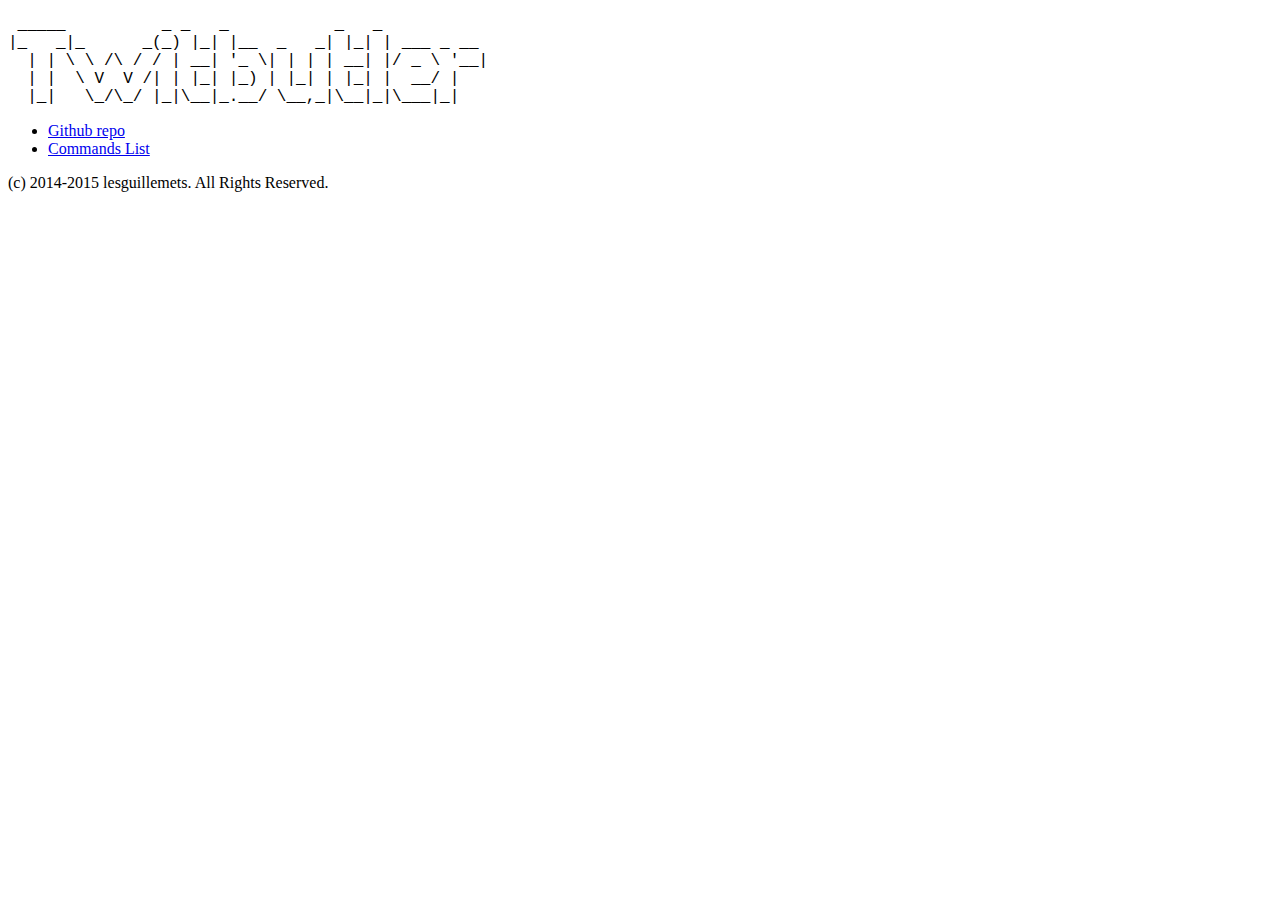
<file: index.html>
<!DOCTYPE html>
<html lang="en">
<head>
  <meta charset="UTF-8">
  <title>Twitbutler</title>
  <style>
    pre{
      font-family:"Fantasque Sans Mono", "Ubuntu Mono", monaco, "Lucida Console", "Courier New", Courier, monospace;
    }
  </style>
</head>
<body>
 <pre>
 _____          _ _   _           _   _
|_   _|_      _(_) |_| |__  _   _| |_| | ___ _ __
  | | \ \ /\ / / | __| '_ \| | | | __| |/ _ \ '__|
  | |  \ V  V /| | |_| |_) | |_| | |_| |  __/ |
  |_|   \_/\_/ |_|\__|_.__/ \__,_|\__|_|\___|_|
</pre>
<ul>
  <li><a href="https://github.com/lesguillemets/twitbutler">Github repo</a></li>
  <li><a href="./commands.html">Commands List</a>
</ul>
  
<footer>
  (c) 2014-2015 lesguillemets. All Rights Reserved.
</footer>
</body>
</html>
</file>
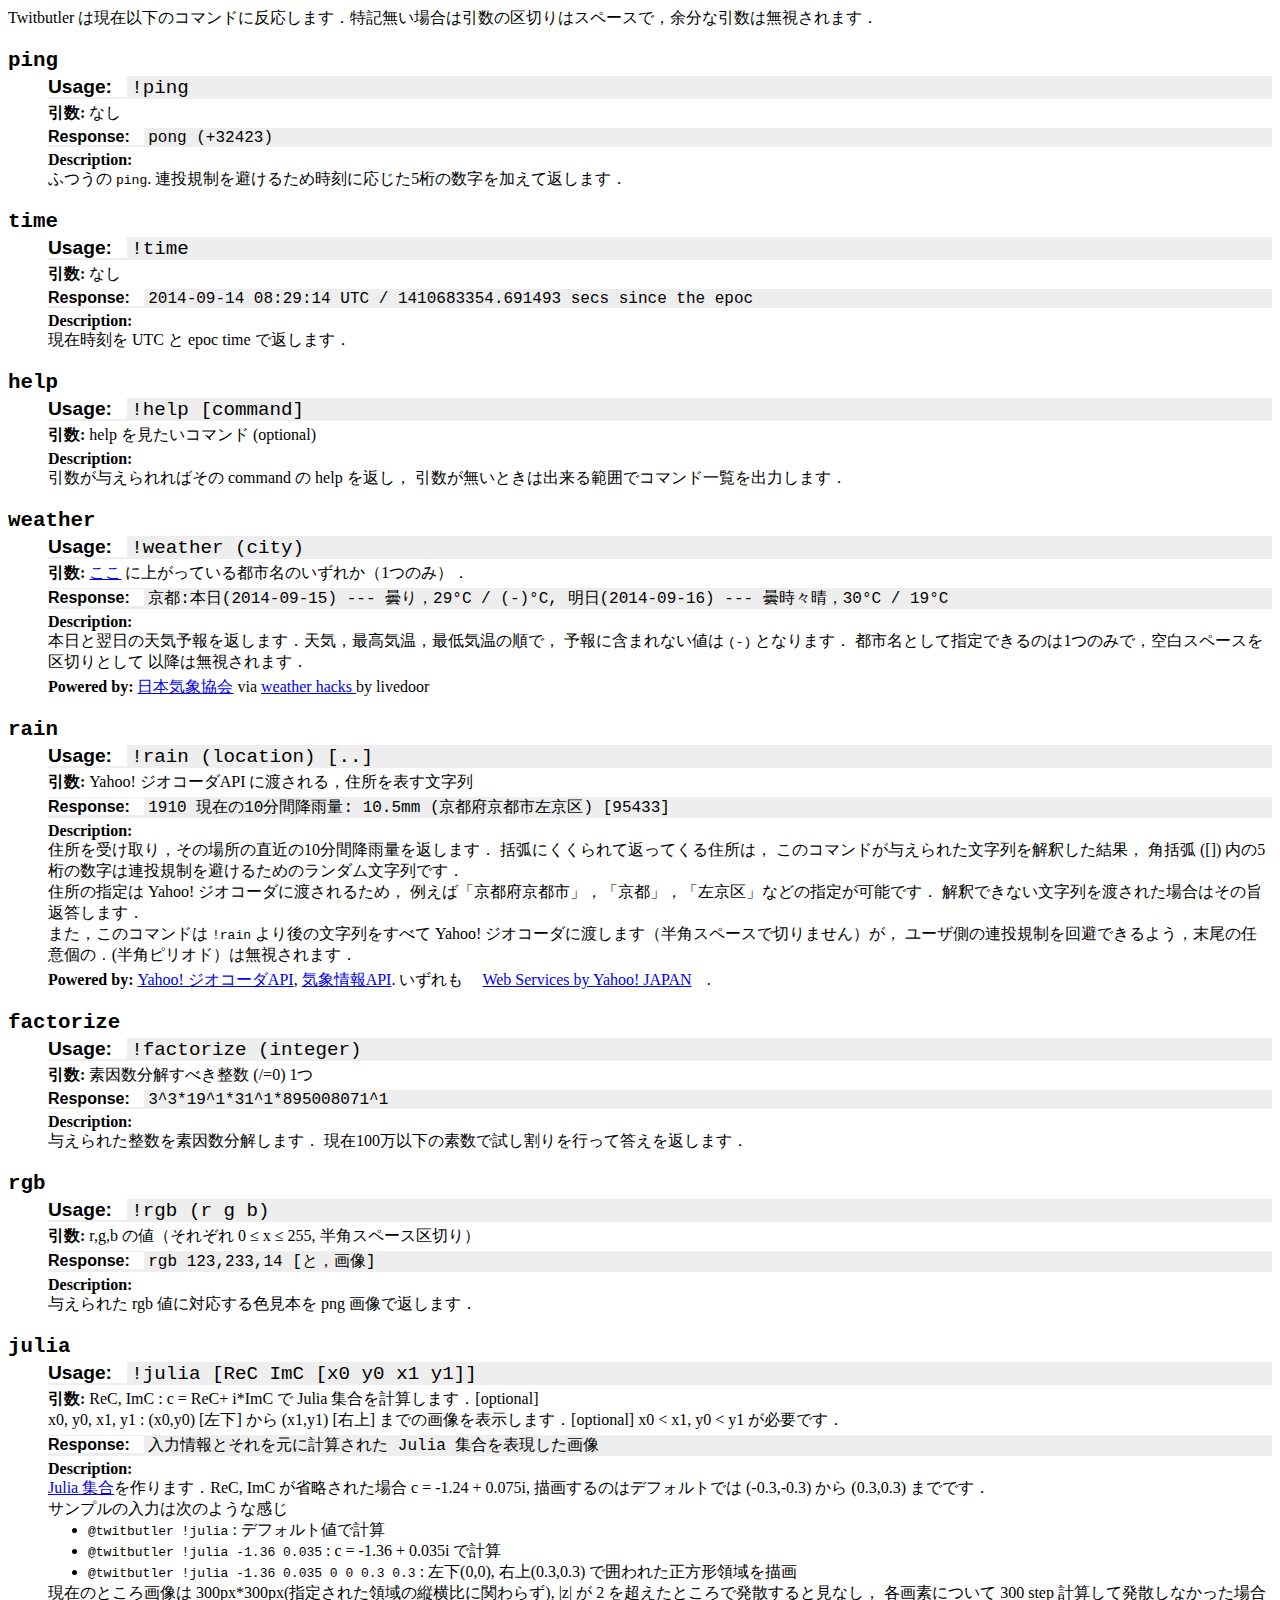
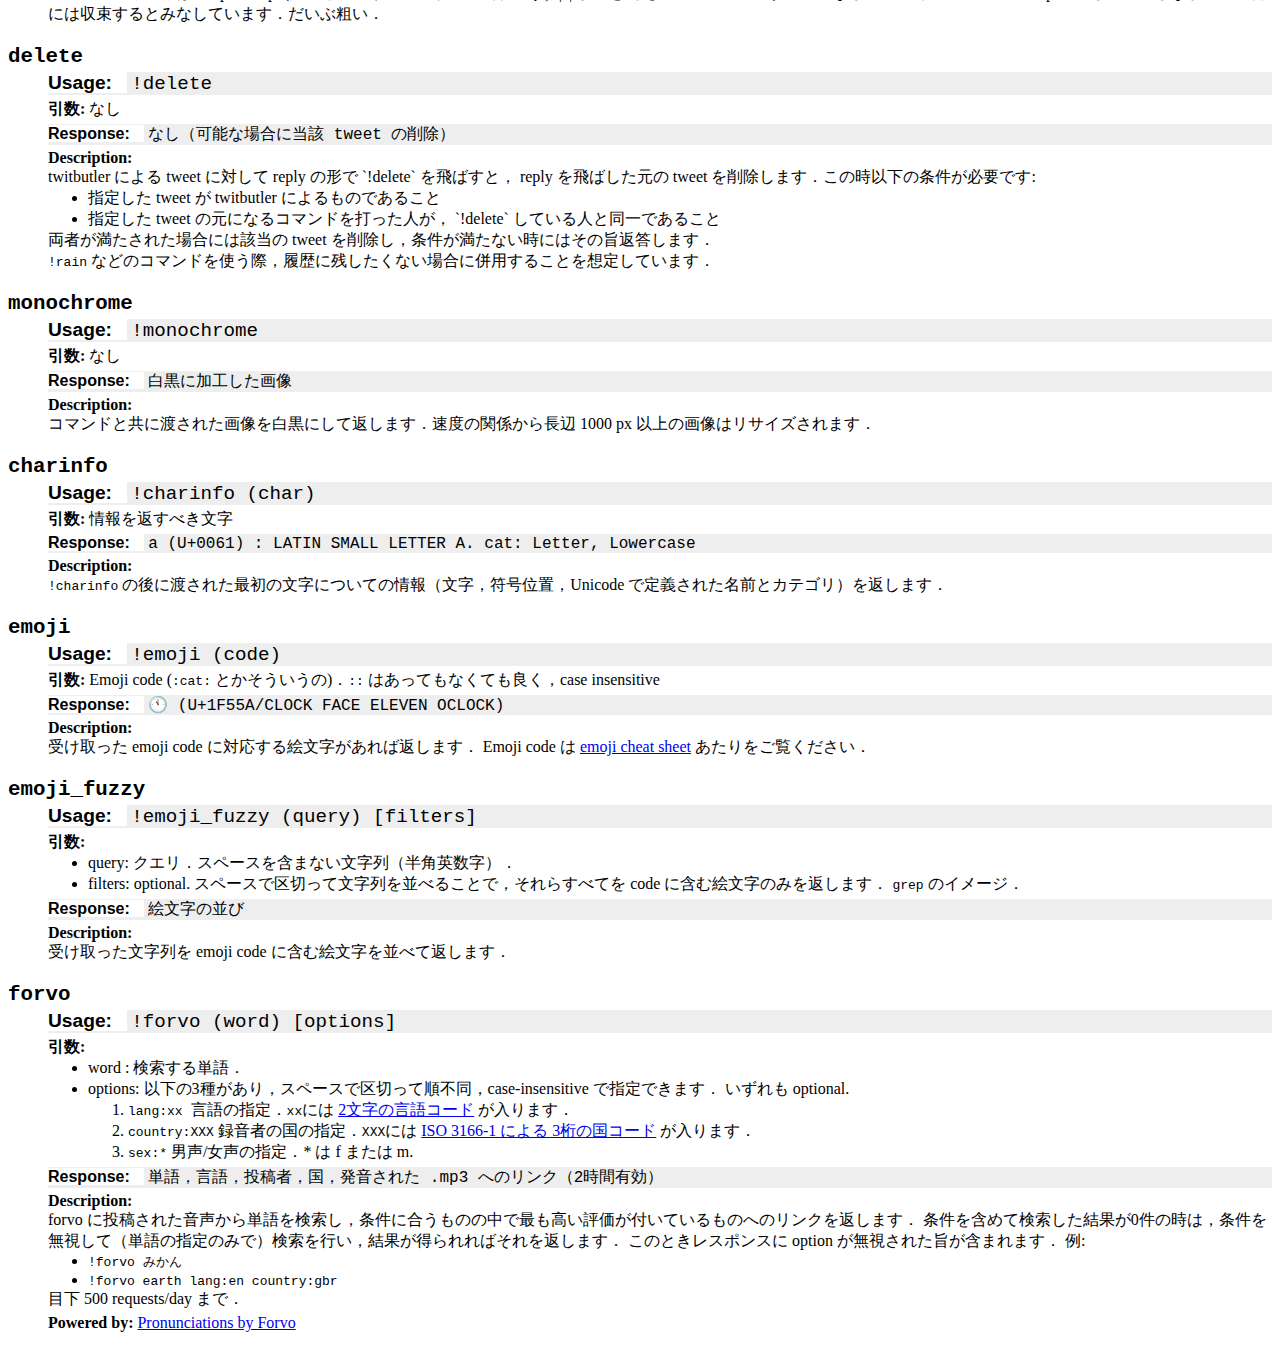
<file: commands.html>
<!DOCTYPE html>
<html lang="ja">
<head>
  <meta charset="UTF-8">
  <title>Twitbutler -- commands</title>
  <link rel="stylesheet" href="./css/commands.css">
</head>
<body>
  Twitbutler は現在以下のコマンドに反応します．特記無い場合は引数の区切りはスペースで，余分な引数は無視されます．
  <dl class="commands">
    <dt id="ping">ping</dt>
    <dd class="command">!ping</dd>
    <dd class="arguments">なし</dd>
    <dd class="response">pong (+32423)</dd>
    <dd class="descr">ふつうの <code>ping</code>.
      連投規制を避けるため時刻に応じた5桁の数字を加えて返します．</dd>
    
    <dt id="time">time</dt>
    <dd class="command">!time</dd>
    <dd class="arguments">なし</dd>
    <dd class="response">2014-09-14 08:29:14 UTC / 1410683354.691493 secs since the epoc</dd>
    <dd class="descr">現在時刻を UTC と epoc time で返します．</dd>
    
    <dt id="help">help</dt>
    <dd class="command">!help [command]</dd>
    <dd class="arguments">help を見たいコマンド (optional)</dd>
    <dd class="descr">
      引数が与えられればその command の help を返し，
      引数が無いときは出来る範囲でコマンド一覧を出力します．
    </dd>
    
    <dt id="weather">weather</dt>
    <dd class="command">!weather (city)</dd>
    <dd class="arguments">
      <a href="https://gist.github.com/lesguillemets/f52c57cb19bf25833f3a">ここ</a>
      に上がっている都市名のいずれか（1つのみ）．
    </dd>
    <dd class="response">
      京都:本日(2014-09-15) --- 曇り，29°C / (-)°C,
      明日(2014-09-16) --- 曇時々晴，30°C / 19°C
    </dd>
    <dd class="descr">
      本日と翌日の天気予報を返します．天気，最高気温，最低気温の順で，
      予報に含まれない値は <code>(-)</code> となります．
      都市名として指定できるのは1つのみで，空白スペースを区切りとして
      以降は無視されます．
    </dd>
    <dd class="power">
      <a href="http://www.tenki.jp/">日本気象協会</a> via
      <a href="http://weather.livedoor.com/weather_hacks/">
        weather hacks
      </a> by livedoor
    </dd>
    
    <dt id="rain">rain</dt>
    <dd class="command">!rain (location) [..]</dd>
    <dd class="arguments">
      Yahoo! ジオコーダAPI に渡される，住所を表す文字列
    </dd>
    <dd class="response">
      1910 現在の10分間降雨量: 10.5mm (京都府京都市左京区) [95433]
    </dd>
    <dd class="descr">
      住所を受け取り，その場所の直近の10分間降雨量を返します．
      括弧にくくられて返ってくる住所は，
      このコマンドが与えられた文字列を解釈した結果，
      角括弧 ([]) 内の5桁の数字は連投規制を避けるためのランダム文字列です．
      <br />
      住所の指定は Yahoo! ジオコーダに渡されるため，
      例えば「京都府京都市」，「京都」，「左京区」などの指定が可能です．
      解釈できない文字列を渡された場合はその旨返答します．
      <br />
      また，このコマンドは <code>!rain</code> より後の文字列をすべて Yahoo! ジオコーダに渡します（半角スペースで切りません）が，
      ユーザ側の連投規制を回避できるよう，末尾の任意個の <code>.</code> (半角ピリオド）は無視されます．
    </dd>
    <dd class="power">
      <a href="http://developer.yahoo.co.jp/webapi/map/openlocalplatform/v1/geocoder.html">Yahoo! ジオコーダAPI</a>,
      <a href="http://developer.yahoo.co.jp/webapi/map/openlocalplatform/v1/weather.html">気象情報API</a>. いずれも <span style="margin:15px 15px 15px 15px"><a href="http://developer.yahoo.co.jp/about">Web Services by Yahoo! JAPAN</a></span>.
    </dd>
    
    <dt id="factorize">factorize</dt>
    <dd class="command">!factorize (integer)</dd>
    <dd class="arguments">
      素因数分解すべき整数 (/=0) 1つ
    </dd>
    <dd class="response">
      3^3*19^1*31^1*895008071^1
    </dd>
    <dd class="descr">
      与えられた整数を素因数分解します．
      現在100万以下の素数で試し割りを行って答えを返します．
    </dd>
    
    <dt id="rgb">rgb</dt>
    <dd class="command">!rgb (r g b)</dd>
    <dd class="arguments">
      r,g,b の値（それぞれ 0 &leq; x &leq; 255, 半角スペース区切り）
    </dd>
    <dd class="response">
      rgb 123,233,14 [と，画像]
    </dd>
    <dd class="descr">
      与えられた rgb 値に対応する色見本を png 画像で返します．
    </dd>
    
    <dt id="julia">julia</dt>
    <dd class="command">!julia [ReC ImC [x0 y0 x1 y1]]</dd>
    <dd class="arguments">
      ReC, ImC : c = ReC+ i*ImC で Julia 集合を計算します．[optional]<br />
      x0, y0, x1, y1 : (x0,y0) [左下] から (x1,y1) [右上] までの画像を表示します．[optional]
      x0 &lt; x1, y0 &lt; y1 が必要です．
    </dd>
    <dd class="response">
      入力情報とそれを元に計算された Julia 集合を表現した画像
    </dd>
    <dd class="descr">
      <a href="https://en.wikipedia.org/wiki/Julia_set">Julia 集合</a>を作ります．ReC, ImC が省略された場合 c = -1.24 + 0.075i,
      描画するのはデフォルトでは (-0.3,-0.3) から (0.3,0.3) までです．<br />
      サンプルの入力は次のような感じ
      <ul>
        <li><code>@twitbutler !julia</code> : デフォルト値で計算</li>
        <li><code>@twitbutler !julia -1.36 0.035</code> : c = -1.36 + 0.035i で計算</li>
        <li><code>@twitbutler !julia -1.36 0.035 0 0 0.3 0.3</code> : 左下(0,0), 右上(0.3,0.3) で囲われた正方形領域を描画</li>
      </ul>
      現在のところ画像は 300px*300px(指定された領域の縦横比に関わらず), |z| が 2 を超えたところで発散すると見なし，
      各画素について 300 step 計算して発散しなかった場合には収束するとみなしています．だいぶ粗い．
    </dd>
    
    <dt id="delete">delete</dt>
    <dd class="command">!delete</dd>
    <dd class="arguments">なし</dd>
    <dd class="response">なし（可能な場合に当該 tweet の削除）</dd>
    <dd class="descr">
      twitbutler による tweet に対して reply の形で `!delete` を飛ばすと，
      reply を飛ばした元の tweet を削除します．この時以下の条件が必要です:
      <ul>
        <li>指定した tweet が twitbutler によるものであること</li>
        <li>指定した tweet の元になるコマンドを打った人が， `!delete` している人と同一であること</li>
      </ul>
      両者が満たされた場合には該当の tweet を削除し，条件が満たない時にはその旨返答します．<br />
      <code>!rain</code> などのコマンドを使う際，履歴に残したくない場合に併用することを想定しています．<br />
    </dd>
    
    <dt id="monochrome">monochrome</dd>
    <dd class="command">!monochrome</dd>
    <dd class="arguments">なし</dd>
    <dd class="response">白黒に加工した画像</dd>
    <dd class="descr">
      コマンドと共に渡された画像を白黒にして返します．速度の関係から長辺 1000 px 以上の画像はリサイズされます．
    </dd>
    
    <dt id="charinfo">charinfo</dd>
    <dd class="command">!charinfo (char)</dd>
    <dd class="arguments">情報を返すべき文字</dd>
    <dd class="response">a (U+0061) : LATIN SMALL LETTER A. cat: Letter, Lowercase</dd>
    <dd class="descr">
      <code>!charinfo</code> の後に渡された最初の文字についての情報（文字，符号位置，Unicode で定義された名前とカテゴリ）を返します．
    </dd>
    
    <dt id="emoji">emoji</dt>
    <dd class="command">!emoji (code)</dd>
    <dd class="arguments">Emoji code (<code>:cat:</code> とかそういうの)．<code>::</code> はあってもなくても良く，case insensitive</dd>
    <dd class="response">🕚 (U+1F55A/CLOCK FACE ELEVEN OCLOCK)</dd>
    <dd class="descr">
      受け取った emoji code に対応する絵文字があれば返します．
      Emoji code は <a href="http://www.emoji-cheat-sheet.com/">emoji cheat sheet</a> あたりをご覧ください．
    </dd>
    
    <dt id="emoji_fuzzy">emoji_fuzzy</dt>
    <dd class="command">!emoji_fuzzy (query) [filters]</dd>
    <dd class="arguments">
      <ul>
        <li>query: クエリ．スペースを含まない文字列（半角英数字）．</li>
        <li>filters: optional. スペースで区切って文字列を並べることで，それらすべてを code に含む絵文字のみを返します．
          <code>grep</code> のイメージ．</li>
      </ul>
    </dd>
    <dd class="response">絵文字の並び</dd>
    <dd class="descr">
      受け取った文字列を emoji code に含む絵文字を並べて返します．
    </dd>
    
    <dt id="forvo">forvo</dd>
    <dd class="command">!forvo (word) [options]</dd>
    <dd class="arguments">
      <ul>
        <li>word : 検索する単語．</li>
        <li>options: 以下の3種があり，スペースで区切って順不同，case-insensitive で指定できます．
          いずれも optional.
          <ol>
            <li><code>lang:xx</code>&nbsp; 言語の指定．<code>xx</code>には
              <a href="http://www.forvo.com/languages-codes/">2文字の言語コード</a>
              が入ります．
            </li>
            <li><code>country:XXX</code>&nbsp;録音者の国の指定．<code>XXX</code>には
              <a href="http://en.wikipedia.org/wiki/ISO_3166-1">ISO 3166-1 による 3桁の国コード</a>
              が入ります．
            </li>
            <li><code>sex:*</code>&nbsp;男声/女声の指定．* は f または m.</li>
          </ol>
        </li>
      </ul>
    </dd>
    <dd class="response">単語，言語，投稿者，国，発音された .mp3 へのリンク（2時間有効）</dd>
    <dd class="descr">
      forvo に投稿された音声から単語を検索し，条件に合うものの中で最も高い評価が付いているものへのリンクを返します．
      条件を含めて検索した結果が0件の時は，条件を無視して（単語の指定のみで）検索を行い，結果が得られればそれを返します．
      このときレスポンスに option が無視された旨が含まれます．
      例:
      <ul>
        <li><code>!forvo みかん</code></li>
        <li><code>!forvo earth lang:en country:gbr</code></li>
      </ul>
      目下 500 requests/day まで．
    </dd>
    <dd class="power">
      <a href="http://www.forvo.com/">Pronunciations by Forvo</a>
    </dd>
  </dl>
</body>
</html>
</file>
<file: css/commands.css>
dl.commands>dt{
    font-family: "Fantasque Sans Mono", "Ubuntu Mono", "Source Code Pro", Monaco, monospace;
    font-size:130%;
    font-weight:bold;
    margin-top:20px;
}

dt:target{
    background: #eeeeaa;
}

dd {
    margin-top:4px;
    margin-bottom:4px;
}

dd::before{
    font-weight:bold;
}

dd.command {
    background-color: #eee;
    font-size:120%;
    font-family: "Fantasque Sans Mono", "Ubuntu Mono", "Source Code Pro", Monaco, monospace;
}

dd.command::before{
    content:"Usage: ";
    background-color: #fff;
    font-family: sans-serif;
    padding-right:10px;
    margin-right:4px;
}

dd.response {
    background-color: #eee;
    font-family: "Fantasque Sans Mono", "Ubuntu Mono", "Source Code Pro", Monaco, monospace;
}

dd.response::before{
    content: "Response: ";
    background-color: #fff;
    font-family: sans-serif;
    padding-right:10px;
    margin-right:4px;
}

dd.arguments::before{
    content: "引数: "
}

dd.descr {
}

dd.descr::before{
    content: "Description:\A";
    display:block;
}

dd.power::before{
    content: "Powered by: "
}
</file>
